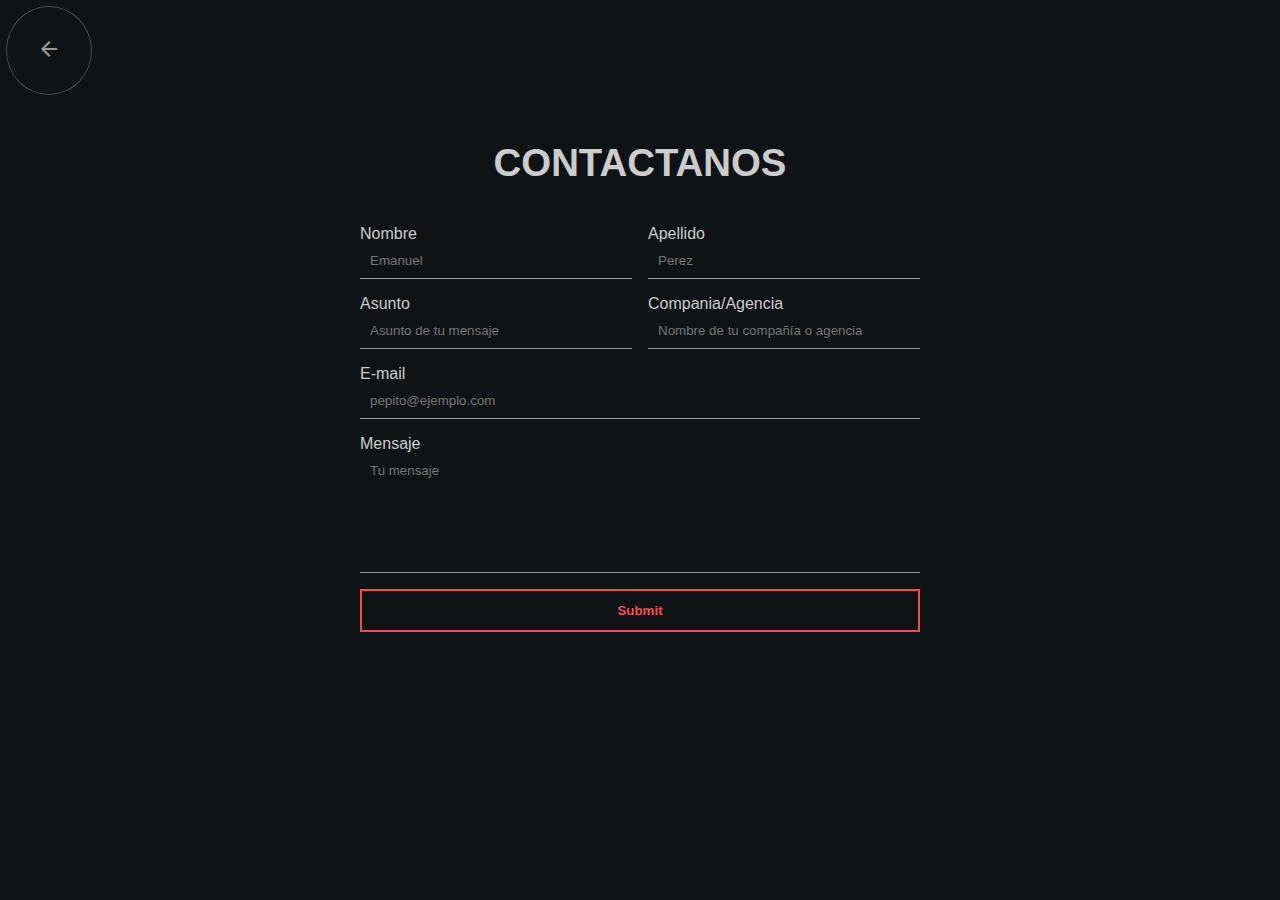
<file: MaCa/contactenos/index.html>
<!DOCTYPE html>
<html lang="es">
<head>
    <meta charset="UTF-8">
    <meta name="viewport" content="width=device-width, initial-scale=1.0">

        <title>Document</title>
        <link rel="stylesheet" href="style.css"> 
        <link href="https://fonts.googleapis.com/css2?family=Material+Symbols+Outlined" rel="stylesheet" />
</head>
<body>
    <a href="/MaCa/index.html"><button class="back"><label class="material-symbols-outlined" id="arrow_back">arrow_back</label></button></a>
    <section class="form">
        <h2 class="form__title">CONTACTANOS</h2>
        <form class="form__form">
            <div class="form__input-container">
                <label for="name">Nombre</label>
                <input type="text" placeholder="Emanuel" id="name">
            </div>
            <div class="form__input-container">
                <label for="lastname">Apellido</label>
                <input type="text" placeholder="Perez" id="lastname">
            </div>
            <div class="form__input-container">
                <label for="asunto">Asunto</label>
                <input type="text" placeholder="Asunto de tu mensaje" id="asunto">
            </div>
            <div class="form__input-container">
                <label for="ca">Compania/Agencia</label>
                <input type="text" placeholder="Nombre de tu compañía o agencia" id="Ca">
            </div>
            <div class="form__input-container">
                <label for="email">E-mail</label>
                <input type="email" placeholder="pepito@ejemplo.com" id="email">
            </div>
            <div class="form__input-container">
                <label for="message">Mensaje</label>
                <textarea placeholder="Tu mensaje" id="message"></textarea>
            </div>
            <div class="form__input-container">
                <input type="submit" id="button">
            </div>
            </div>
        </form>
    </section>
</body>
</html>
</file>
<file: MaCa/contactenos/style.css>
* {
    margin: 0;
    padding: 0;
    box-sizing: border-box;
}

body {
    background-color: #101316;
    color: #ccc;
    font-family: sans-serif;
}

.form {
    min-height: 60dvh;
    display: flex;
    flex-direction: column;
    justify-content: center;
    align-items: center;
    padding: 40px 0;
    container-type: inline-size;
    container-name: form;
}

.form__title {
    font-size: 2.4rem;
    margin-bottom: 20px;
}

.form__form {
    display: grid;
    grid-template-columns: 1fr;
    grid-gap: 16px;
    padding: 20px;
    width: 100%;
    max-width: 600px;
}

.form__input-container {
    display: flex;
    flex-direction: column;
}

.form__input-container input,
.form__input-container textarea {
    width: 100%;
    padding: 10px;
    border: none;
    border-bottom: 1px solid #9a9a9a;
    background-color: transparent;
    color: #ccc;
}

.form__input-container textarea {
    resize: none;
    min-height: 120px;
    font-family: inherit;
}

.form__input-container input[type="submit"] {
    padding: 12px;
    border: 2px solid #f04e4e;
    color: #f04e4e;
    background-color: transparent;
    text-align: center;
    font-weight: bold;
    cursor: pointer;
    transition: all 0.3s ease;
}

.form__input-container input[type="submit"]:hover {
    background-color: #f04e4e;
    color: #101316;
}

.form__input-container input:focus,
.form__input-container textarea:focus {
    outline: none;
    border-bottom: 1px solid #fff;
}

.back {
    padding: 30px;
    background-color: transparent;
    border: 1px solid #78787888;
    margin: 6px;
    border-radius: 50%;
}
#arrow_back {
    color: #9a9a9a;
}


/* Aplicando estilos con container queries */
@container form (min-width: 600px) {
    .form__form {
        grid-template-columns: 1fr 1fr;
        grid-template-areas:
            "name email"
            "phone company"
            "subject subject"
            "message message"
            "button button";
    }

    .form__input-container:nth-child(1) { grid-area: name; }
    .form__input-container:nth-child(2) { grid-area: email; }
    .form__input-container:nth-child(3) { grid-area: phone; }
    .form__input-container:nth-child(4) { grid-area: company; }
    .form__input-container:nth-child(5) { grid-area: subject; }
    .form__input-container:nth-child(6) { grid-area: message; }
    .form__input-container:nth-child(7) { grid-area: button; }
}
</file>
